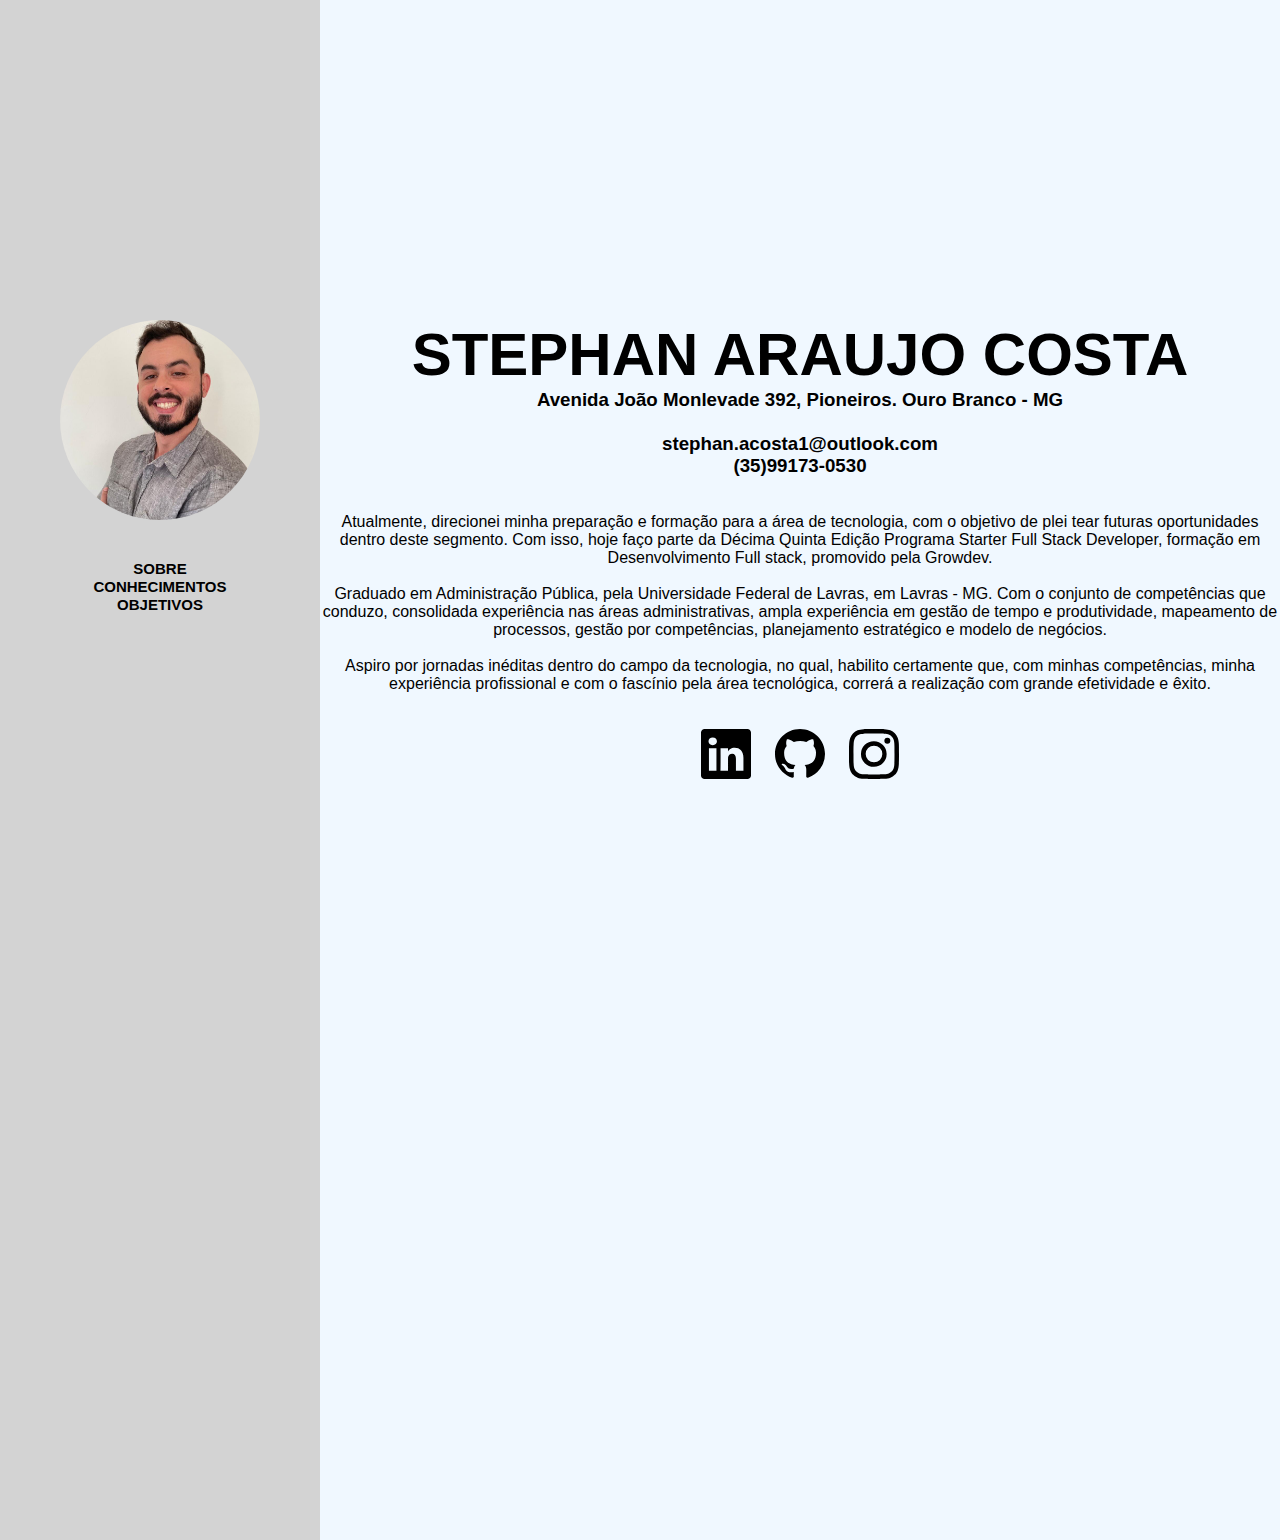
<file: index.html>
<!DOCTYPE html>
<html lang="pt-Br">
  <head>
    <meta charset="UTF-8" />
    <link rel="icon" type="image/x-icon" href="./assets/images/favicon.ico" />
    <meta http-equiv="X-UA-Compatible" content="IE=edge" />
    <meta name="viewport" content="width=device-width, initial-scale=1.0" />
    <link rel="stylesheet" href="./assets/css/estilo.css" />
    <title>STEPHAN  COSTA</title>
  </head>
  <body>
    <main>
      <div class="esquerda">
        <figure>
          <img
            class="minha-imagem"
            src="./assets/images/stephanacosta.jpg"
            alt="Stephan A Costa"
          />
        </figure>
        <br /><br />
        <nav>
          <a href="./index.html"><strong class="hrefs">SOBRE</strong></a>
          <br />
          <a href="./conhecimentos.html"
            ><strong class="hrefs">CONHECIMENTOS</strong></a
          >
          <br />
          <a href="./objetivos.html"
            ><strong class="hrefs">OBJETIVOS</strong></a
          >
        </nav>
      </div>

      <div class="direita">
        <h1 class="text1"><strong>STEPHAN ARAUJO COSTA</strong></h1>
        <h3>
          Avenida João Monlevade 392, Pioneiros. Ouro Branco - MG <br /><br />
          <a href="mailto:stephan.acosta1@outlook.com?subject=Olá Stephan"
            >stephan.acosta1@outlook.com</a
          ><br />
          <a href="tel:+35991730530">(35)99173-0530</a>
        </h3>
        <br /><br />
        <p>
          Atualmente, direcionei minha preparação e formação para a área de
          tecnologia, com o objetivo de plei tear futuras oportunidades dentro
          deste segmento. Com isso, hoje faço parte da Décima Quinta Edição Programa
          Starter Full Stack Developer, formação em Desenvolvimento Full stack,
          promovido pela Growdev.
          <br /><br />
          Graduado em Administração Pública, pela Universidade Federal de
          Lavras, em Lavras - MG. Com o conjunto de competências que conduzo,
          consolidada experiência nas áreas administrativas, ampla experiência
          em gestão de tempo e produtividade, mapeamento de processos, gestão
          por competências, planejamento estratégico e modelo de negócios.

          <br /><br />
          Aspiro por jornadas inéditas dentro do campo da tecnologia, no qual,
          habilito certamente que, com minhas competências, minha experiência
          profissional e com o fascínio pela área tecnológica, correrá a
          realização com grande efetividade e êxito.
        </p>
        <br /><br />
        <a
          href="https://www.linkedin.com/in/stephancosta/"
          target="_blank"
          ><svg
            xmlns="http://www.w3.org/2000/svg"
            width="50"
            height="50"
            fill="currentColor"
            class="bi bi-linkedin"
            viewBox="0 0 16 16"
          >
            <path
              d="M0 1.146C0 .513.526 0 1.175 0h13.65C15.474 0 16 .513 16 1.146v13.708c0 .633-.526 1.146-1.175 1.146H1.175C.526 16 0 15.487 0 14.854V1.146zm4.943 12.248V6.169H2.542v7.225h2.401zm-1.2-8.212c.837 0 1.358-.554 1.358-1.248-.015-.709-.52-1.248-1.342-1.248-.822 0-1.359.54-1.359 1.248 0 .694.521 1.248 1.327 1.248h.016zm4.908 8.212V9.359c0-.216.016-.432.08-.586.173-.431.568-.878 1.232-.878.869 0 1.216.662 1.216 1.634v3.865h2.401V9.25c0-2.22-1.184-3.252-2.764-3.252-1.274 0-1.845.7-2.165 1.193v.025h-.016a5.54 5.54 0 0 1 .016-.025V6.169h-2.4c.03.678 0 7.225 0 7.225h2.4z"
            ></svg>
        </a>
        <a href="https://github.com/46Stephan" target="_blank"
          ><svg
            xmlns="http://www.w3.org/2000/svg"
            width="50"
            height="50"
            fill="currentColor"
            class="bi bi-github"
            viewBox="0 0 16 16"
          >
            <path
              d="M8 0C3.58 0 0 3.58 0 8c0 3.54 2.29 6.53 5.47 7.59.4.07.55-.17.55-.38 0-.19-.01-.82-.01-1.49-2.01.37-2.53-.49-2.69-.94-.09-.23-.48-.94-.82-1.13-.28-.15-.68-.52-.01-.53.63-.01 1.08.58 1.23.82.72 1.21 1.87.87 2.33.66.07-.52.28-.87.51-1.07-1.78-.2-3.64-.89-3.64-3.95 0-.87.31-1.59.82-2.15-.08-.2-.36-1.02.08-2.12 0 0 .67-.21 2.2.82.64-.18 1.32-.27 2-.27.68 0 1.36.09 2 .27 1.53-1.04 2.2-.82 2.2-.82.44 1.1.16 1.92.08 2.12.51.56.82 1.27.82 2.15 0 3.07-1.87 3.75-3.65 3.95.29.25.54.73.54 1.48 0 1.07-.01 1.93-.01 2.2 0 .21.15.46.55.38A8.012 8.012 0 0 0 16 8c0-4.42-3.58-8-8-8z"
            /></svg>
        </a>
        <a href="https://www.instagram.com/stephan46ac/" target="_blank"
          ><svg
            xmlns="http://www.w3.org/2000/svg"
            width="50"
            height="50"
            fill="currentColor"
            class="bi bi-instagram"
            viewBox="0 0 16 16"
          >
            <path
              d="M8 0C5.829 0 5.556.01 4.703.048 3.85.088 3.269.222 2.76.42a3.917 3.917 0 0 0-1.417.923A3.927 3.927 0 0 0 .42 2.76C.222 3.268.087 3.85.048 4.7.01 5.555 0 5.827 0 8.001c0 2.172.01 2.444.048 3.297.04.852.174 1.433.372 1.942.205.526.478.972.923 1.417.444.445.89.719 1.416.923.51.198 1.09.333 1.942.372C5.555 15.99 5.827 16 8 16s2.444-.01 3.298-.048c.851-.04 1.434-.174 1.943-.372a3.916 3.916 0 0 0 1.416-.923c.445-.445.718-.891.923-1.417.197-.509.332-1.09.372-1.942C15.99 10.445 16 10.173 16 8s-.01-2.445-.048-3.299c-.04-.851-.175-1.433-.372-1.941a3.926 3.926 0 0 0-.923-1.417A3.911 3.911 0 0 0 13.24.42c-.51-.198-1.092-.333-1.943-.372C10.443.01 10.172 0 7.998 0h.003zm-.717 1.442h.718c2.136 0 2.389.007 3.232.046.78.035 1.204.166 1.486.275.373.145.64.319.92.599.28.28.453.546.598.92.11.281.24.705.275 1.485.039.843.047 1.096.047 3.231s-.008 2.389-.047 3.232c-.035.78-.166 1.203-.275 1.485a2.47 2.47 0 0 1-.599.919c-.28.28-.546.453-.92.598-.28.11-.704.24-1.485.276-.843.038-1.096.047-3.232.047s-2.39-.009-3.233-.047c-.78-.036-1.203-.166-1.485-.276a2.478 2.478 0 0 1-.92-.598 2.48 2.48 0 0 1-.6-.92c-.109-.281-.24-.705-.275-1.485-.038-.843-.046-1.096-.046-3.233 0-2.136.008-2.388.046-3.231.036-.78.166-1.204.276-1.486.145-.373.319-.64.599-.92.28-.28.546-.453.92-.598.282-.11.705-.24 1.485-.276.738-.034 1.024-.044 2.515-.045v.002zm4.988 1.328a.96.96 0 1 0 0 1.92.96.96 0 0 0 0-1.92zm-4.27 1.122a4.109 4.109 0 1 0 0 8.217 4.109 4.109 0 0 0 0-8.217zm0 1.441a2.667 2.667 0 1 1 0 5.334 2.667 2.667 0 0 1 0-5.334z"
            /></svg>
        </a>
      </div>
    </main>
  </body>
</html>
</file>
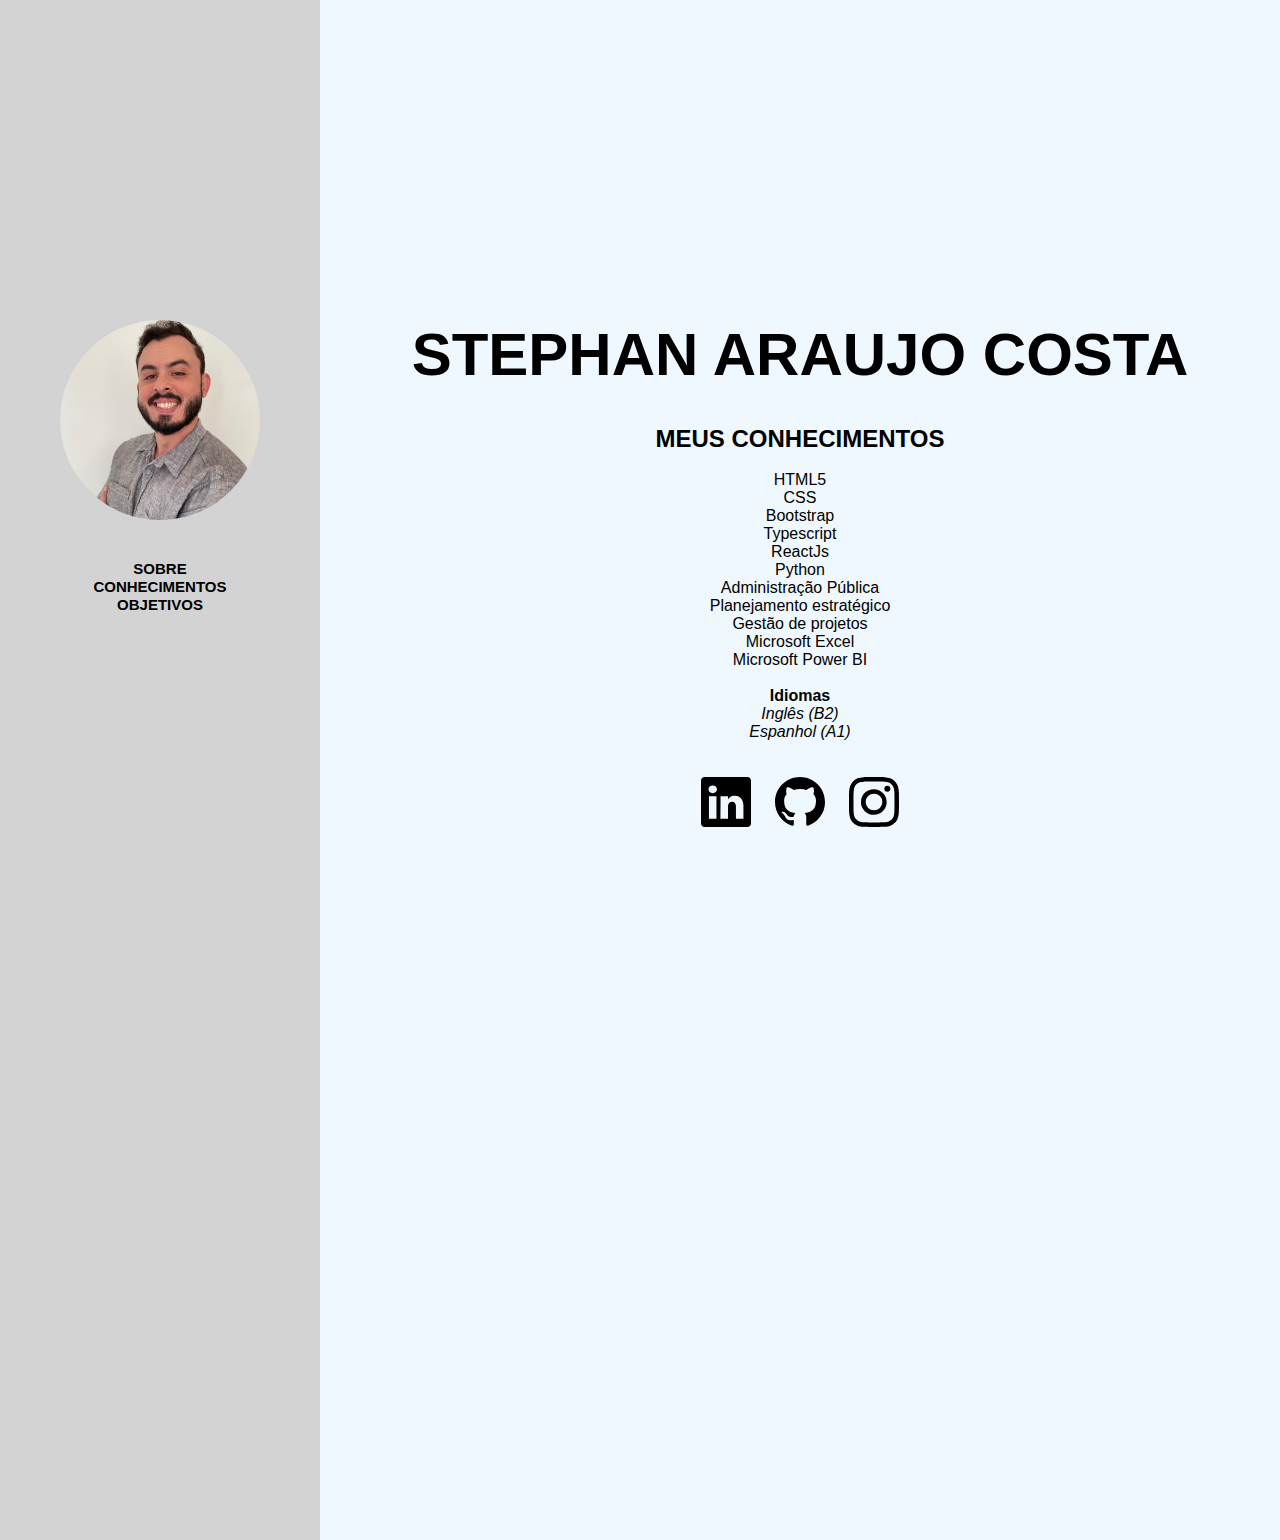
<file: conhecimentos.html>
<!DOCTYPE html>
<html lang="pt-Br">
    <head>
        <meta charset="UTF-8">
        <link rel="icon" type="image/x-icon" href="favicon.ico">
        <meta http-equiv="X-UA-Compatible" content="IE=edge">
        <meta name="viewport" content="width=device-width, initial-scale=1.0">
        <link rel="stylesheet" href="./assets/css/estilo.css"/>
        <title>CONHECIMENTOS</title>
    </head>
    <body>
        <main>
            <div class="esquerda">
            <figure>
                <img 
                class="minha-imagem"
                src="./assets/images/stephanacosta.jpg" 
                alt="Stephan A Costa">
            </figure>
                <br><br>
            <nav>
                <a href="./index.html"><strong class="hrefs">SOBRE</strong></a>
                <br>
                <a href="./conhecimentos.html"><strong class="hrefs">CONHECIMENTOS</strong></a>
                <br>
                <a href="./objetivos.html"><strong class="hrefs">OBJETIVOS</strong></a>
            </nav>
            </div>

            <div class="direita">
                <h2 class="text1"><strong>STEPHAN ARAUJO COSTA</strong></h2>
                <br><br>
                <h2>
                    MEUS CONHECIMENTOS
                </h2>
                <br>
                    <ol style="list-style-type: none;">
                        <li>HTML5</li>
                        <li>CSS</li>
                        <li>Bootstrap</li>
                        <li>Typescript</li>
                        <li>ReactJs</li>
                        <li>Python</li>
                        <li>Administração Pública</li>
                        <li>Planejamento estratégico</li>
                        <li>Gestão de projetos</li>
                        <li>Microsoft Excel</li>
                        <li>Microsoft Power BI</li>
                        <br>
                        <li><b>Idiomas</b></li>
                            <ul style="list-style:none">
                            <li><i>Inglês (B2)</i></li>
                            <li><i>Espanhol (A1)</i></li>
                            </ul>
                    </ol>
                <br><br>
                <a href="https://www.linkedin.com/in/stephancosta/" target="_blank"><svg xmlns="http://www.w3.org/2000/svg" width="50" height="50" fill="currentColor" class="bi bi-linkedin" viewBox="0 0 16 16">
                    <path d="M0 1.146C0 .513.526 0 1.175 0h13.65C15.474 0 16 .513 16 1.146v13.708c0 .633-.526 1.146-1.175 1.146H1.175C.526 16 0 15.487 0 14.854V1.146zm4.943 12.248V6.169H2.542v7.225h2.401zm-1.2-8.212c.837 0 1.358-.554 1.358-1.248-.015-.709-.52-1.248-1.342-1.248-.822 0-1.359.54-1.359 1.248 0 .694.521 1.248 1.327 1.248h.016zm4.908 8.212V9.359c0-.216.016-.432.08-.586.173-.431.568-.878 1.232-.878.869 0 1.216.662 1.216 1.634v3.865h2.401V9.25c0-2.22-1.184-3.252-2.764-3.252-1.274 0-1.845.7-2.165 1.193v.025h-.016a5.54 5.54 0 0 1 .016-.025V6.169h-2.4c.03.678 0 7.225 0 7.225h2.4z"/>
                </svg></a>
                <a href="https://github.com/46Stephan" target="_blank"><svg xmlns="http://www.w3.org/2000/svg" width="50" height="50" fill="currentColor" class="bi bi-github" viewBox="0 0 16 16">
                    <path d="M8 0C3.58 0 0 3.58 0 8c0 3.54 2.29 6.53 5.47 7.59.4.07.55-.17.55-.38 0-.19-.01-.82-.01-1.49-2.01.37-2.53-.49-2.69-.94-.09-.23-.48-.94-.82-1.13-.28-.15-.68-.52-.01-.53.63-.01 1.08.58 1.23.82.72 1.21 1.87.87 2.33.66.07-.52.28-.87.51-1.07-1.78-.2-3.64-.89-3.64-3.95 0-.87.31-1.59.82-2.15-.08-.2-.36-1.02.08-2.12 0 0 .67-.21 2.2.82.64-.18 1.32-.27 2-.27.68 0 1.36.09 2 .27 1.53-1.04 2.2-.82 2.2-.82.44 1.1.16 1.92.08 2.12.51.56.82 1.27.82 2.15 0 3.07-1.87 3.75-3.65 3.95.29.25.54.73.54 1.48 0 1.07-.01 1.93-.01 2.2 0 .21.15.46.55.38A8.012 8.012 0 0 0 16 8c0-4.42-3.58-8-8-8z"/>
                </svg></a>
                <a href="https://www.instagram.com/stephan46ac/" target="_blank"><svg xmlns="http://www.w3.org/2000/svg" width="50" height="50" fill="currentColor" class="bi bi-instagram" viewBox="0 0 16 16">
                    <path d="M8 0C5.829 0 5.556.01 4.703.048 3.85.088 3.269.222 2.76.42a3.917 3.917 0 0 0-1.417.923A3.927 3.927 0 0 0 .42 2.76C.222 3.268.087 3.85.048 4.7.01 5.555 0 5.827 0 8.001c0 2.172.01 2.444.048 3.297.04.852.174 1.433.372 1.942.205.526.478.972.923 1.417.444.445.89.719 1.416.923.51.198 1.09.333 1.942.372C5.555 15.99 5.827 16 8 16s2.444-.01 3.298-.048c.851-.04 1.434-.174 1.943-.372a3.916 3.916 0 0 0 1.416-.923c.445-.445.718-.891.923-1.417.197-.509.332-1.09.372-1.942C15.99 10.445 16 10.173 16 8s-.01-2.445-.048-3.299c-.04-.851-.175-1.433-.372-1.941a3.926 3.926 0 0 0-.923-1.417A3.911 3.911 0 0 0 13.24.42c-.51-.198-1.092-.333-1.943-.372C10.443.01 10.172 0 7.998 0h.003zm-.717 1.442h.718c2.136 0 2.389.007 3.232.046.78.035 1.204.166 1.486.275.373.145.64.319.92.599.28.28.453.546.598.92.11.281.24.705.275 1.485.039.843.047 1.096.047 3.231s-.008 2.389-.047 3.232c-.035.78-.166 1.203-.275 1.485a2.47 2.47 0 0 1-.599.919c-.28.28-.546.453-.92.598-.28.11-.704.24-1.485.276-.843.038-1.096.047-3.232.047s-2.39-.009-3.233-.047c-.78-.036-1.203-.166-1.485-.276a2.478 2.478 0 0 1-.92-.598 2.48 2.48 0 0 1-.6-.92c-.109-.281-.24-.705-.275-1.485-.038-.843-.046-1.096-.046-3.233 0-2.136.008-2.388.046-3.231.036-.78.166-1.204.276-1.486.145-.373.319-.64.599-.92.28-.28.546-.453.92-.598.282-.11.705-.24 1.485-.276.738-.034 1.024-.044 2.515-.045v.002zm4.988 1.328a.96.96 0 1 0 0 1.92.96.96 0 0 0 0-1.92zm-4.27 1.122a4.109 4.109 0 1 0 0 8.217 4.109 4.109 0 0 0 0-8.217zm0 1.441a2.667 2.667 0 1 1 0 5.334 2.667 2.667 0 0 1 0-5.334z"/>
                </svg></a>
            </div>
        </main>
    </body>
</html>
</file>
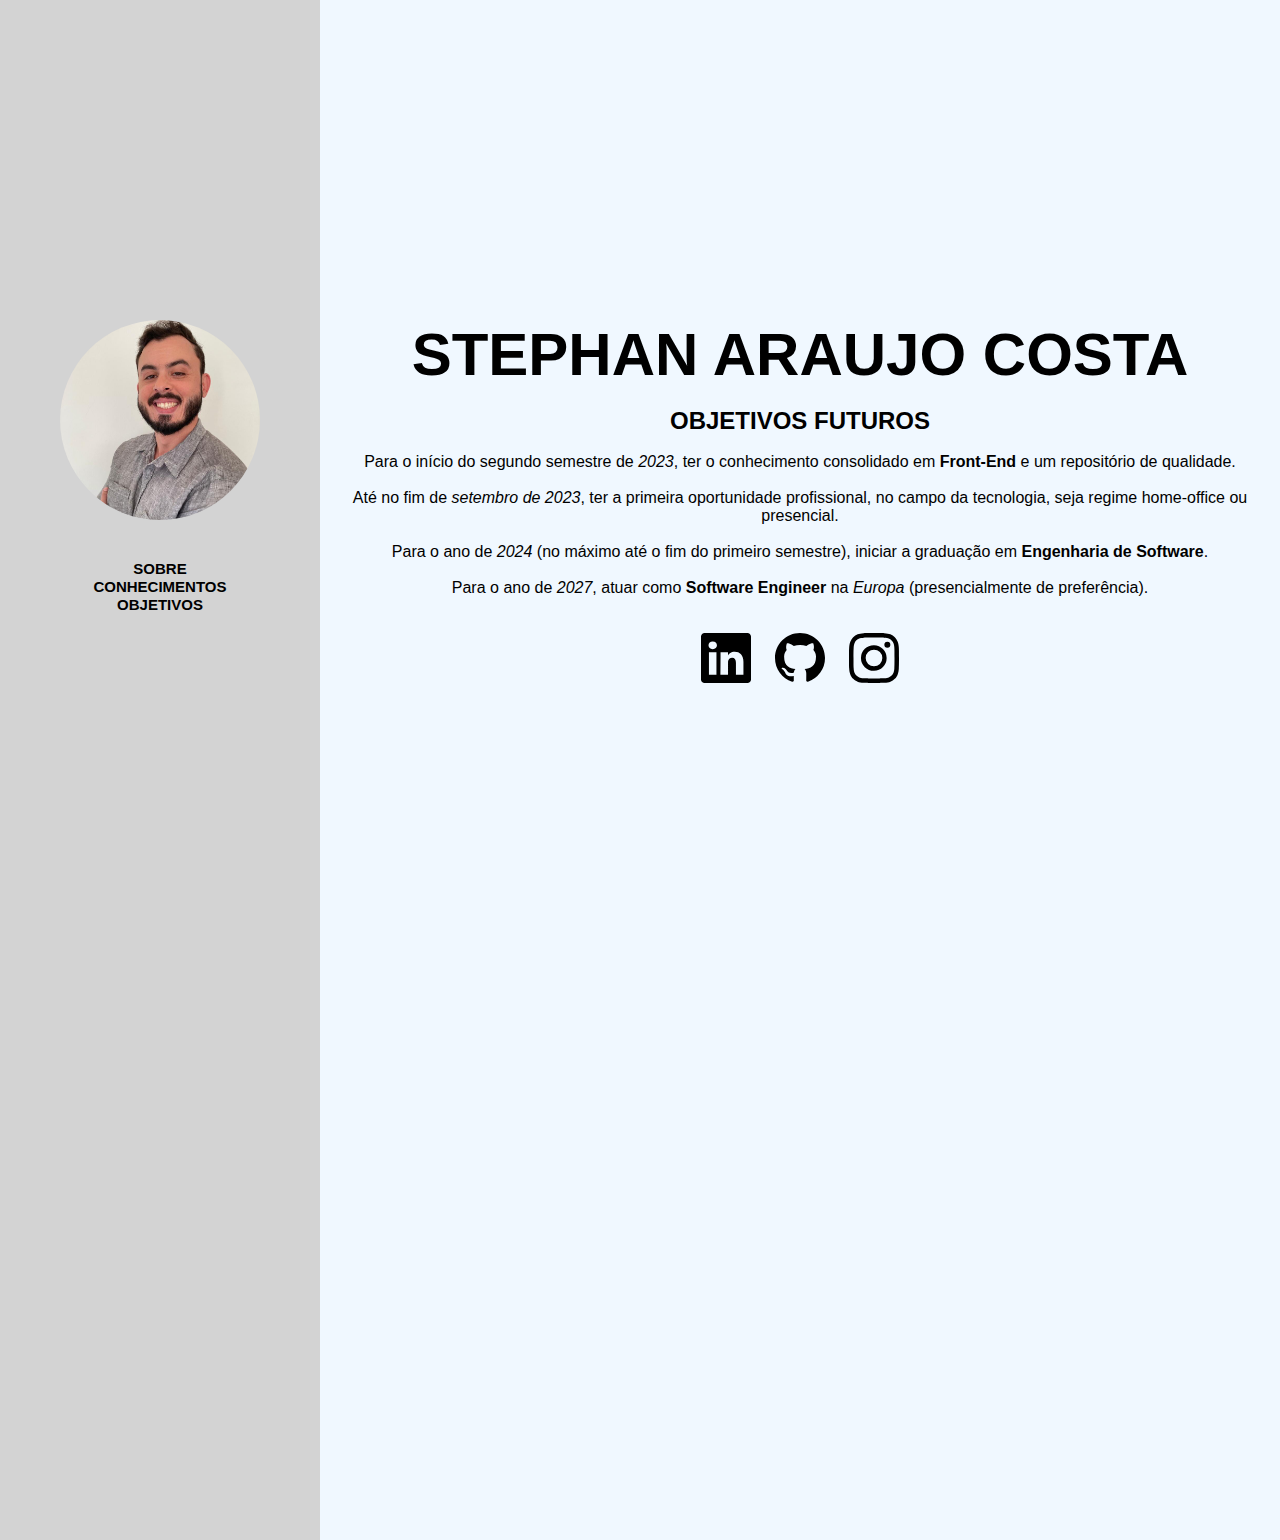
<file: objetivos.html>
<!DOCTYPE html>
<html lang="pt-Br">
    <head>
        <meta charset="UTF-8">
        <link rel="icon" type="image/x-icon" href="favicon.ico">
        <meta http-equiv="X-UA-Compatible" content="IE=edge">
        <meta name="viewport" content="width=device-width, initial-scale=1.0">
        <link rel="stylesheet" href="./assets/css/estilo.css"/>
        <title>OBJETIVOS</title>
    </head>
    <body>
        <main>
            <div class="esquerda">
            <figure>
                <img 
                class="minha-imagem"
                src="./assets/images/stephanacosta.jpg" 
                alt="Stephan A Costa">
            </figure>
                <br><br>
            <nav>
                <a href="./index.html"><strong class="hrefs">SOBRE</strong></a>
                <br>
                <a href="./conhecimentos.html"><strong class="hrefs">CONHECIMENTOS</strong></a>
                <br>
                <a href="./objetivos.html"><strong class="hrefs">OBJETIVOS</strong></a>
            </nav>
            </div>

            <div class="direita">
                <h2 class="text1"><strong>STEPHAN ARAUJO COSTA</strong></h2>
                <br>
                <h2>
                    OBJETIVOS FUTUROS
                </h2>
                <br>
                <ul style="list-style-type: none;">
                    <li>
                       Para o início do segundo semestre de <i>2023</i>, ter o conhecimento consolidado em <b>Front-End</b> e um repositório de qualidade.
                    </li> <br>
                    <li>
                        Até no fim de <i>setembro de 2023</i>, ter a primeira oportunidade profissional, no campo da tecnologia, seja regime home-office ou presencial.
                    </li> <br>
                    <li>
                        Para o ano de <i>2024</i> (no máximo até o fim do primeiro semestre), iniciar a graduação em <strong>Engenharia de Software</strong>.
                    </li> <br>
                    <li>
                        Para o ano de <i>2027</i>, atuar como <strong>Software Engineer</strong> na <i>Europa</i> (presencialmente de preferência).
                    </li>
                </ul>
                   <br><br>
                   <a href="https://www.linkedin.com/in/stephancosta/" target="_blank"><svg xmlns="http://www.w3.org/2000/svg" width="50" height="50" fill="currentColor" class="bi bi-linkedin" viewBox="0 0 16 16">
                    <path d="M0 1.146C0 .513.526 0 1.175 0h13.65C15.474 0 16 .513 16 1.146v13.708c0 .633-.526 1.146-1.175 1.146H1.175C.526 16 0 15.487 0 14.854V1.146zm4.943 12.248V6.169H2.542v7.225h2.401zm-1.2-8.212c.837 0 1.358-.554 1.358-1.248-.015-.709-.52-1.248-1.342-1.248-.822 0-1.359.54-1.359 1.248 0 .694.521 1.248 1.327 1.248h.016zm4.908 8.212V9.359c0-.216.016-.432.08-.586.173-.431.568-.878 1.232-.878.869 0 1.216.662 1.216 1.634v3.865h2.401V9.25c0-2.22-1.184-3.252-2.764-3.252-1.274 0-1.845.7-2.165 1.193v.025h-.016a5.54 5.54 0 0 1 .016-.025V6.169h-2.4c.03.678 0 7.225 0 7.225h2.4z"/>
                </svg></a>
                <a href="https://github.com/46Stephan" target="_blank"><svg xmlns="http://www.w3.org/2000/svg" width="50" height="50" fill="currentColor" class="bi bi-github" viewBox="0 0 16 16">
                    <path d="M8 0C3.58 0 0 3.58 0 8c0 3.54 2.29 6.53 5.47 7.59.4.07.55-.17.55-.38 0-.19-.01-.82-.01-1.49-2.01.37-2.53-.49-2.69-.94-.09-.23-.48-.94-.82-1.13-.28-.15-.68-.52-.01-.53.63-.01 1.08.58 1.23.82.72 1.21 1.87.87 2.33.66.07-.52.28-.87.51-1.07-1.78-.2-3.64-.89-3.64-3.95 0-.87.31-1.59.82-2.15-.08-.2-.36-1.02.08-2.12 0 0 .67-.21 2.2.82.64-.18 1.32-.27 2-.27.68 0 1.36.09 2 .27 1.53-1.04 2.2-.82 2.2-.82.44 1.1.16 1.92.08 2.12.51.56.82 1.27.82 2.15 0 3.07-1.87 3.75-3.65 3.95.29.25.54.73.54 1.48 0 1.07-.01 1.93-.01 2.2 0 .21.15.46.55.38A8.012 8.012 0 0 0 16 8c0-4.42-3.58-8-8-8z"/>
                </svg></a>
                <a href="https://www.instagram.com/stephan46ac/" target="_blank"><svg xmlns="http://www.w3.org/2000/svg" width="50" height="50" fill="currentColor" class="bi bi-instagram" viewBox="0 0 16 16">
                    <path d="M8 0C5.829 0 5.556.01 4.703.048 3.85.088 3.269.222 2.76.42a3.917 3.917 0 0 0-1.417.923A3.927 3.927 0 0 0 .42 2.76C.222 3.268.087 3.85.048 4.7.01 5.555 0 5.827 0 8.001c0 2.172.01 2.444.048 3.297.04.852.174 1.433.372 1.942.205.526.478.972.923 1.417.444.445.89.719 1.416.923.51.198 1.09.333 1.942.372C5.555 15.99 5.827 16 8 16s2.444-.01 3.298-.048c.851-.04 1.434-.174 1.943-.372a3.916 3.916 0 0 0 1.416-.923c.445-.445.718-.891.923-1.417.197-.509.332-1.09.372-1.942C15.99 10.445 16 10.173 16 8s-.01-2.445-.048-3.299c-.04-.851-.175-1.433-.372-1.941a3.926 3.926 0 0 0-.923-1.417A3.911 3.911 0 0 0 13.24.42c-.51-.198-1.092-.333-1.943-.372C10.443.01 10.172 0 7.998 0h.003zm-.717 1.442h.718c2.136 0 2.389.007 3.232.046.78.035 1.204.166 1.486.275.373.145.64.319.92.599.28.28.453.546.598.92.11.281.24.705.275 1.485.039.843.047 1.096.047 3.231s-.008 2.389-.047 3.232c-.035.78-.166 1.203-.275 1.485a2.47 2.47 0 0 1-.599.919c-.28.28-.546.453-.92.598-.28.11-.704.24-1.485.276-.843.038-1.096.047-3.232.047s-2.39-.009-3.233-.047c-.78-.036-1.203-.166-1.485-.276a2.478 2.478 0 0 1-.92-.598 2.48 2.48 0 0 1-.6-.92c-.109-.281-.24-.705-.275-1.485-.038-.843-.046-1.096-.046-3.233 0-2.136.008-2.388.046-3.231.036-.78.166-1.204.276-1.486.145-.373.319-.64.599-.92.28-.28.546-.453.92-.598.282-.11.705-.24 1.485-.276.738-.034 1.024-.044 2.515-.045v.002zm4.988 1.328a.96.96 0 1 0 0 1.92.96.96 0 0 0 0-1.92zm-4.27 1.122a4.109 4.109 0 1 0 0 8.217 4.109 4.109 0 0 0 0-8.217zm0 1.441a2.667 2.667 0 1 1 0 5.334 2.667 2.667 0 0 1 0-5.334z"/>
                </svg></a>
            </div>
        </main>
    </body>
</html>
</file>
<file: assets/css/estilo.css>
*{
    margin: 0px;
    padding: 0px;
    font-family: Arial, Helvetica, sans-serif;
    text-decoration: none;
}

main{
    text-align: center;
    display: flex;
}

strong{
    color: black;
}

a{
    padding: 10px;
    text-align: center;
    color: black;
    font-family: Arial, Helvetica, sans-serif;
}

.minha-imagem{
    text-align: center;
    width: 200px;
    border-radius: 60%;
}

.text1{
    font-size: 60px;
}

.direita{
    padding: 25% 0%;
    background-color: aliceblue;
    width: 75%;
    height: 100vh;
}

.esquerda{
    padding: 25% 0%;
    background-color: lightgray;
    width: 25%;
    height: 100vh;
}

.hrefs{
    margin-top: 10px;
    font-family: Arial, Helvetica, sans-serif;
    color: black;
    font-size: 15px;
    text-align: center;
    cursor: pointer;
}
</file>
